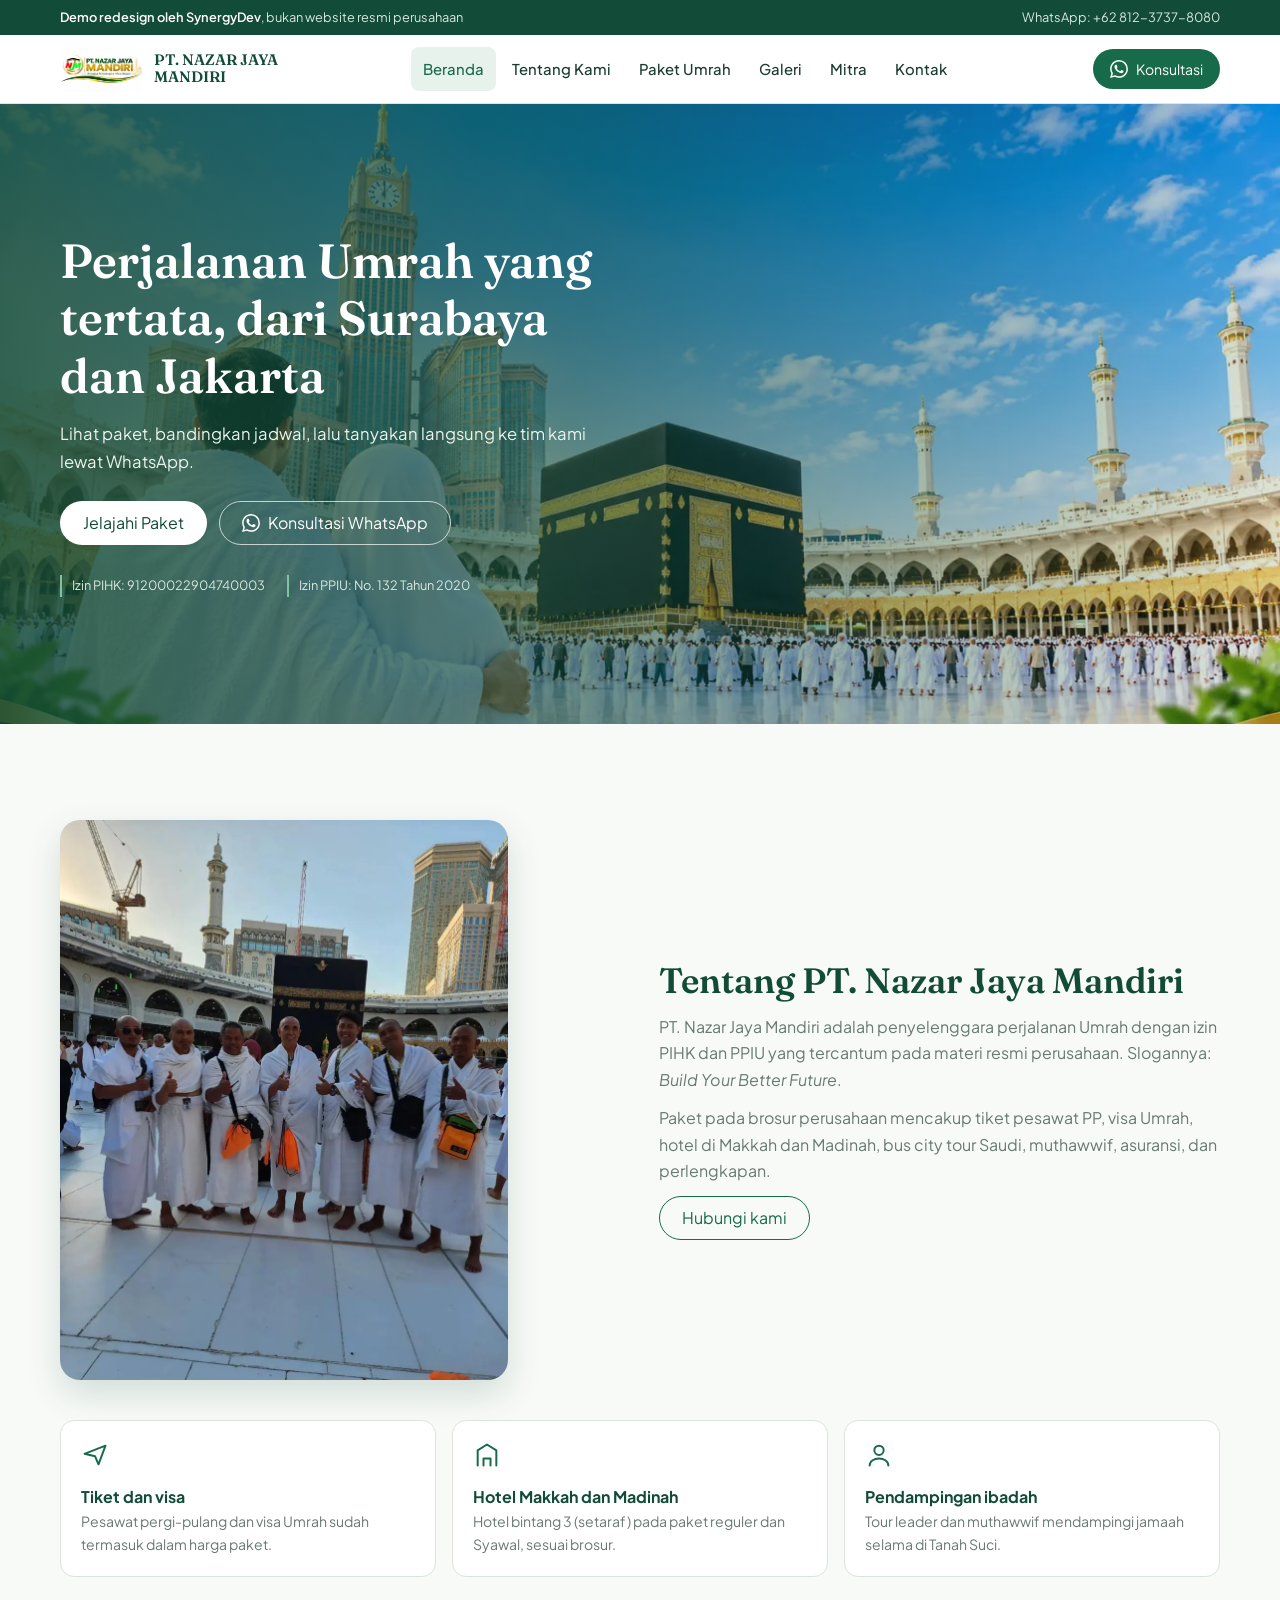
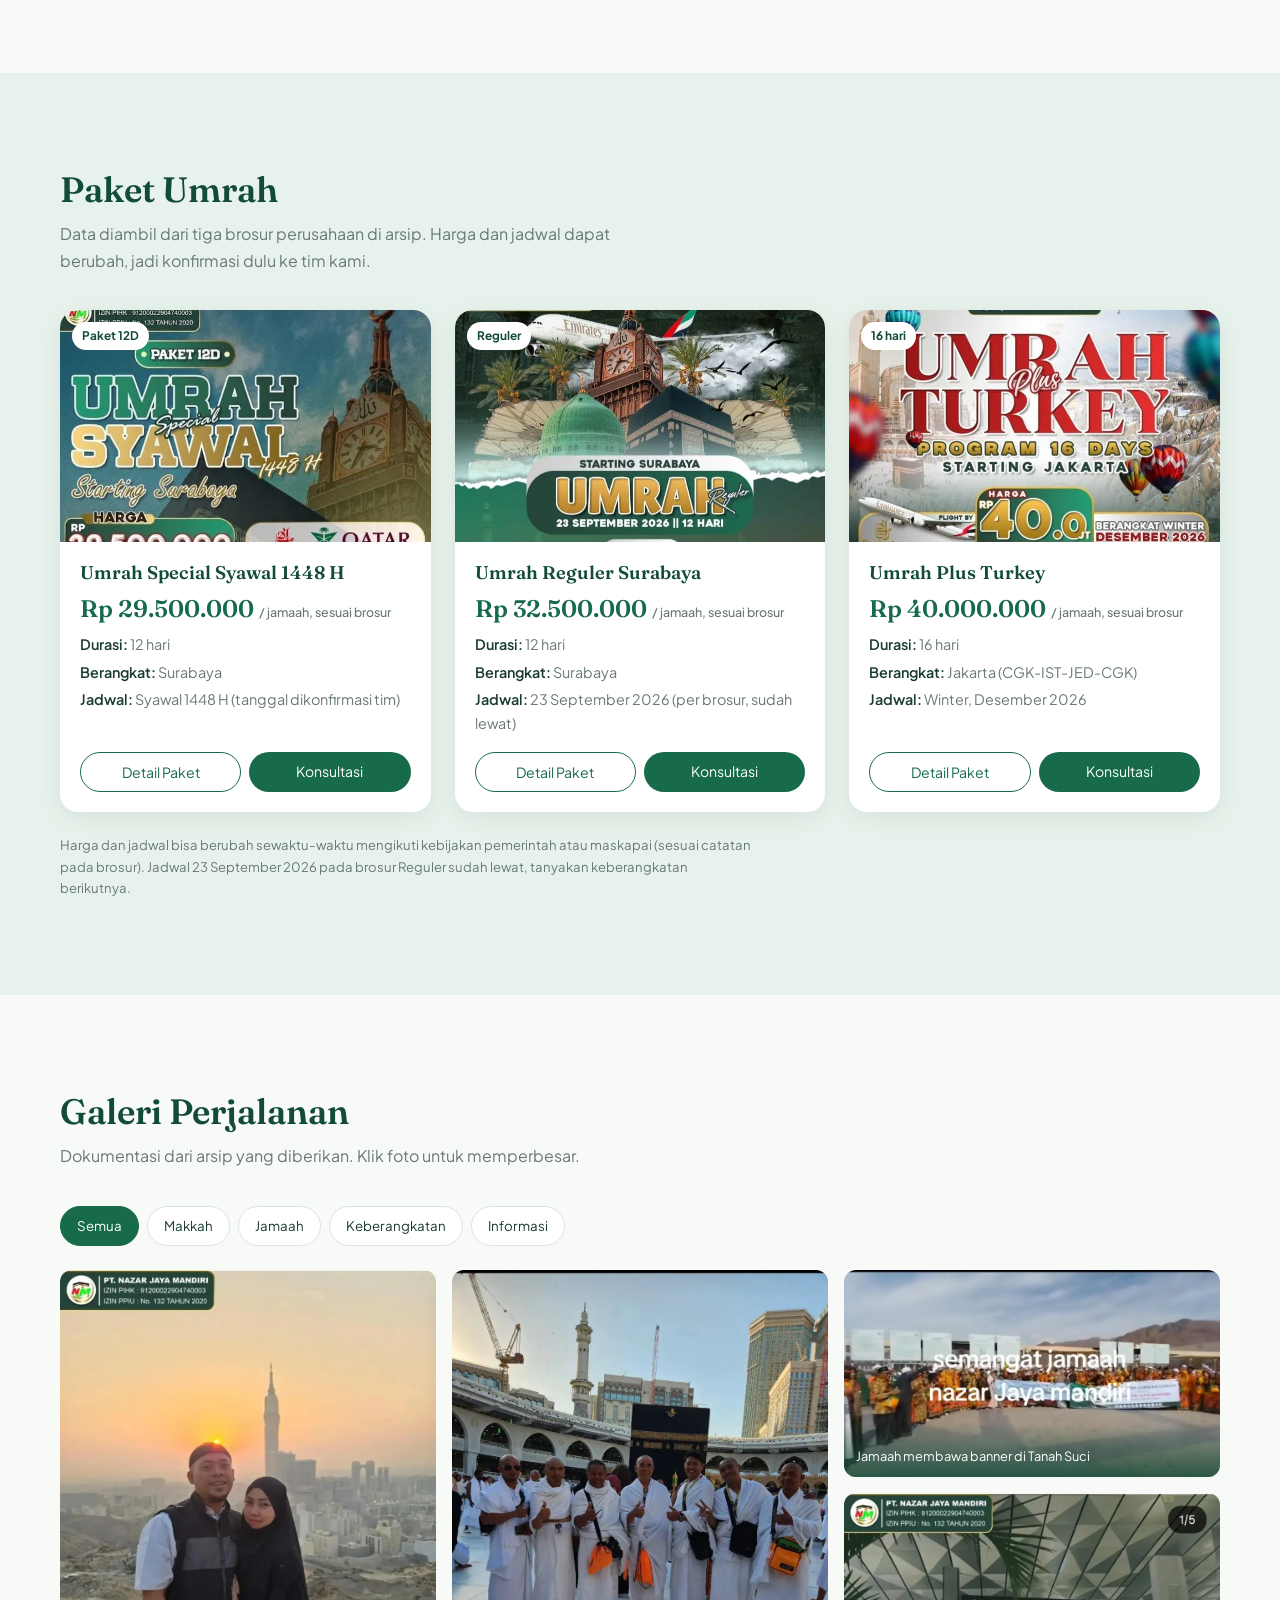
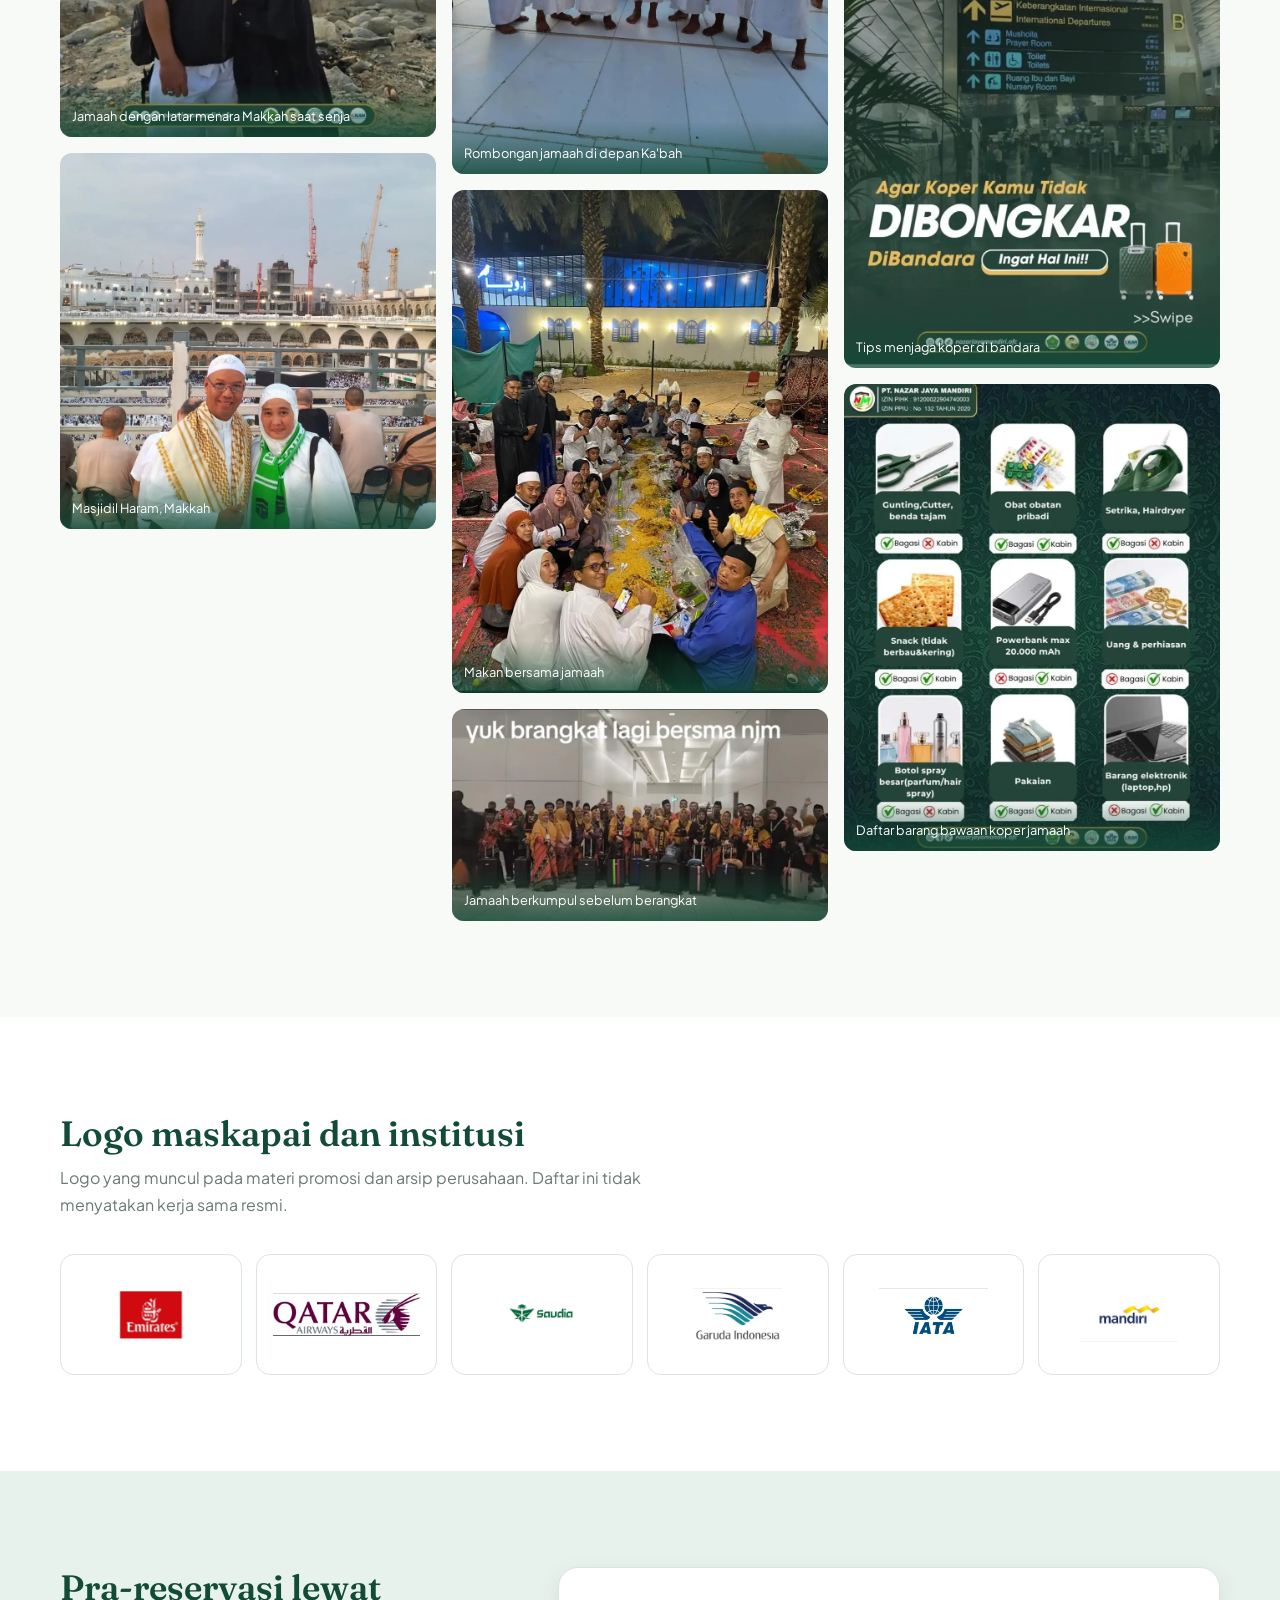
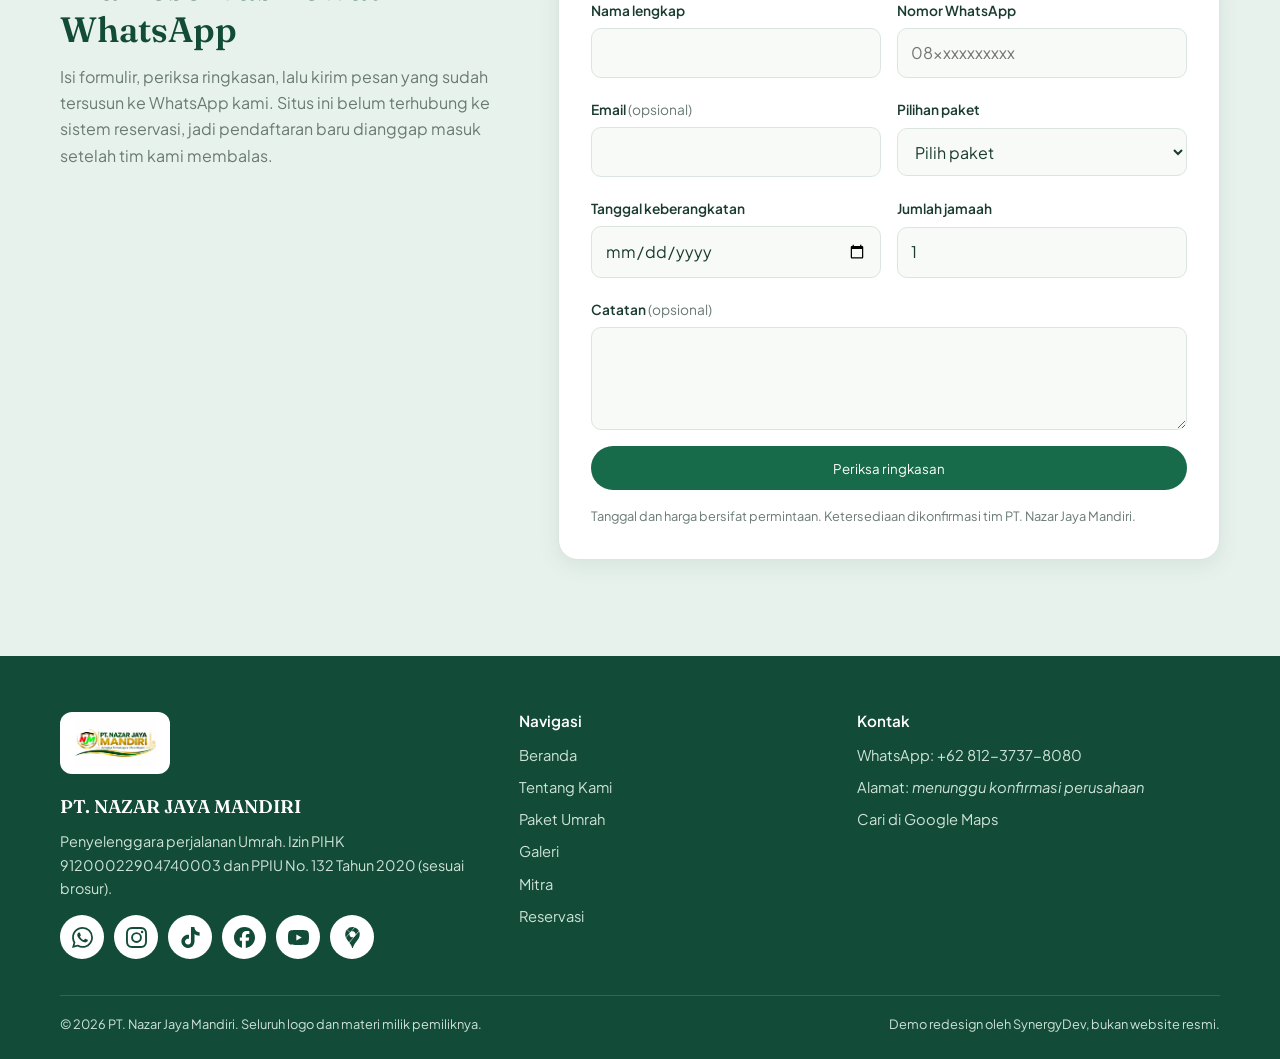
<file: index.html>
<!DOCTYPE html>
<html lang="id">
<head>
<meta charset="utf-8">
<meta name="viewport" content="width=device-width,initial-scale=1">
<title>PT. Nazar Jaya Mandiri | Paket Umrah Surabaya & Jakarta (Demo Redesign)</title>
<meta name="description" content="Demo redesign website PT. Nazar Jaya Mandiri: informasi paket Umrah, galeri perjalanan, dan konsultasi via WhatsApp.">
<meta property="og:title" content="PT. Nazar Jaya Mandiri – Paket Umrah">
<meta property="og:description" content="Paket Umrah, galeri perjalanan, dan konsultasi WhatsApp. Demo redesign oleh SynergyDev.">
<meta property="og:type" content="website">
<meta property="og:image" content="assets/img/hero.webp">
<meta name="theme-color" content="#124B38">
<link rel="icon" type="image/webp" href="assets/img/emblem-njm.webp">
<link rel="preconnect" href="https://fonts.googleapis.com"><link rel="preconnect" href="https://fonts.gstatic.com" crossorigin>
<link rel="stylesheet" href="https://fonts.googleapis.com/css2?family=Fraunces:wght@500;600&family=Plus+Jakarta+Sans:wght@400;500;600;700&display=swap">
<link rel="stylesheet" href="css/style.css">
</head>
<body>
<a class="skip" href="#main">Lewati ke konten</a>
<div class="topbar"><div class="wrap"><span><b>Demo redesign oleh SynergyDev</b>, bukan website resmi perusahaan</span><span>WhatsApp: +62 812-3737-8080</span></div></div>
<header class="site" id="hd"><div class="wrap hrow">
<a class="brand" href="#beranda" aria-label="PT. Nazar Jaya Mandiri, ke beranda"><img src="assets/img/logo-njm.webp" width="82" height="46" alt="Logo PT. Nazar Jaya Mandiri"><span>PT. NAZAR JAYA<br>MANDIRI</span></a>
<nav id="nav" aria-label="Navigasi utama"><ul>
<li><a href="#beranda">Beranda</a></li><li><a href="#tentang">Tentang Kami</a></li><li><a href="#paket">Paket Umrah</a></li><li><a href="#galeri">Galeri</a></li><li><a href="#mitra">Mitra</a></li><li><a href="#kontak">Kontak</a></li></ul></nav>
<a class="btn btn-p btn-sm hcta" href="https://wa.me/6281237378080" target="_blank" rel="noopener" aria-label="Konsultasi via WhatsApp"><svg class="ico" viewBox="0 0 24 24" aria-hidden="true" focusable="false"><path d="M17.472 14.382c-.297-.149-1.758-.867-2.03-.967-.273-.099-.471-.148-.67.15-.197.297-.767.966-.94 1.164-.173.199-.347.223-.644.075-.297-.15-1.255-.463-2.39-1.475-.883-.788-1.48-1.761-1.653-2.059-.173-.297-.018-.458.13-.606.134-.133.298-.347.446-.52s.198-.298.298-.497c.099-.198.05-.371-.025-.52s-.669-1.612-.916-2.207c-.242-.579-.487-.5-.669-.51a13 13 0 0 0-.57-.01c-.198 0-.52.074-.792.372-.272.297-1.04 1.016-1.04 2.479 0 1.462 1.065 2.875 1.213 3.074s2.096 3.2 5.077 4.487c.709.306 1.262.489 1.694.625.712.227 1.36.195 1.871.118.571-.085 1.758-.719 2.006-1.413s.248-1.289.173-1.413c-.074-.124-.272-.198-.57-.347m-5.421 7.403h-.004a9.87 9.87 0 0 1-5.031-1.378l-.361-.214-3.741.982.998-3.648-.235-.374a9.86 9.86 0 0 1-1.51-5.26c.001-5.45 4.436-9.884 9.888-9.884 2.64 0 5.122 1.03 6.988 2.898a9.82 9.82 0 0 1 2.893 6.994c-.003 5.45-4.437 9.884-9.885 9.884m8.413-18.297A11.82 11.82 0 0 0 12.05 0C5.495 0 .16 5.335.157 11.892c0 2.096.547 4.142 1.588 5.945L.057 24l6.305-1.654a11.9 11.9 0 0 0 5.683 1.448h.005c6.554 0 11.89-5.335 11.893-11.893a11.82 11.82 0 0 0-3.48-8.413"/></svg> Konsultasi</a>
<button class="burger" id="bg" aria-label="Buka menu" aria-expanded="false" aria-controls="nav"><i></i></button>
</div></header>
<main id="main">
<section class="hero" id="beranda" style="padding:56px 0">
<img src="assets/img/hero.webp" alt="Jamaah menghadap Ka'bah di Masjidil Haram, Makkah" fetchpriority="high" width="1600" height="900">
<div class="wrap">
<h1>Perjalanan Umrah yang tertata, dari Surabaya dan Jakarta</h1>
<p>Lihat paket, bandingkan jadwal, lalu tanyakan langsung ke tim kami lewat WhatsApp.</p>
<div class="cta"><a class="btn btn-wa" href="#paket">Jelajahi Paket</a><a class="btn btn-ghost" href="https://wa.me/6281237378080" target="_blank" rel="noopener"><svg class="ico" viewBox="0 0 24 24" aria-hidden="true" focusable="false"><path d="M17.472 14.382c-.297-.149-1.758-.867-2.03-.967-.273-.099-.471-.148-.67.15-.197.297-.767.966-.94 1.164-.173.199-.347.223-.644.075-.297-.15-1.255-.463-2.39-1.475-.883-.788-1.48-1.761-1.653-2.059-.173-.297-.018-.458.13-.606.134-.133.298-.347.446-.52s.198-.298.298-.497c.099-.198.05-.371-.025-.52s-.669-1.612-.916-2.207c-.242-.579-.487-.5-.669-.51a13 13 0 0 0-.57-.01c-.198 0-.52.074-.792.372-.272.297-1.04 1.016-1.04 2.479 0 1.462 1.065 2.875 1.213 3.074s2.096 3.2 5.077 4.487c.709.306 1.262.489 1.694.625.712.227 1.36.195 1.871.118.571-.085 1.758-.719 2.006-1.413s.248-1.289.173-1.413c-.074-.124-.272-.198-.57-.347m-5.421 7.403h-.004a9.87 9.87 0 0 1-5.031-1.378l-.361-.214-3.741.982.998-3.648-.235-.374a9.86 9.86 0 0 1-1.51-5.26c.001-5.45 4.436-9.884 9.888-9.884 2.64 0 5.122 1.03 6.988 2.898a9.82 9.82 0 0 1 2.893 6.994c-.003 5.45-4.437 9.884-9.885 9.884m8.413-18.297A11.82 11.82 0 0 0 12.05 0C5.495 0 .16 5.335.157 11.892c0 2.096.547 4.142 1.588 5.945L.057 24l6.305-1.654a11.9 11.9 0 0 0 5.683 1.448h.005c6.554 0 11.89-5.335 11.893-11.893a11.82 11.82 0 0 0-3.48-8.413"/></svg> Konsultasi WhatsApp</a></div>
<div class="legal"><span>Izin PIHK: 91200022904740003</span><span>Izin PPIU: No. 132 Tahun 2020</span></div>
</div></section>

<section id="tentang"><div class="wrap">
<div class="about rv">
<figure><img src="assets/img/g-kabah-jamaah.webp" alt="Rombongan jamaah berpakaian ihram di depan Ka'bah" loading="lazy" width="900" height="1208"></figure>
<div><h2>Tentang PT. Nazar Jaya Mandiri</h2>
<p>PT. Nazar Jaya Mandiri adalah penyelenggara perjalanan Umrah dengan izin PIHK dan PPIU yang tercantum pada materi resmi perusahaan. Slogannya: <em>Build Your Better Future</em>.</p>
<p>Paket pada brosur perusahaan mencakup tiket pesawat PP, visa Umrah, hotel di Makkah dan Madinah, bus city tour Saudi, muthawwif, asuransi, dan perlengkapan.</p>
<a class="btn btn-o" href="#kontak">Hubungi kami</a></div></div>
<div class="feat">
<div class="rv"><svg viewBox="0 0 24 24" aria-hidden="true"><path d="M3 11l18-7-6 16-3-7-9-2z"/></svg><h3>Tiket dan visa</h3><p>Pesawat pergi-pulang dan visa Umrah sudah termasuk dalam harga paket.</p></div>
<div class="rv"><svg viewBox="0 0 24 24" aria-hidden="true"><path d="M4 21V8l8-5 8 5v13M9 21v-6h6v6"/></svg><h3>Hotel Makkah dan Madinah</h3><p>Hotel bintang 3 (setaraf) pada paket reguler dan Syawal, sesuai brosur.</p></div>
<div class="rv"><svg viewBox="0 0 24 24" aria-hidden="true"><circle cx="12" cy="8" r="4"/><path d="M4 21c0-4 4-6 8-6s8 2 8 6"/></svg><h3>Pendampingan ibadah</h3><p>Tour leader dan muthawwif mendampingi jamaah selama di Tanah Suci.</p></div>
</div></div></section>

<section class="packages" id="paket"><div class="wrap">
<div class="sec-head rv"><h2>Paket Umrah</h2><p>Data diambil dari tiga brosur perusahaan di arsip. Harga dan jadwal dapat berubah, jadi konfirmasi dulu ke tim kami.</p></div>
<div class="grid" id="pk"></div>
<p class="note">Harga dan jadwal bisa berubah sewaktu-waktu mengikuti kebijakan pemerintah atau maskapai (sesuai catatan pada brosur). Jadwal 23 September 2026 pada brosur Reguler sudah lewat, tanyakan keberangkatan berikutnya.</p>
</div></section>

<section id="galeri"><div class="wrap">
<div class="sec-head rv"><h2>Galeri Perjalanan</h2><p>Dokumentasi dari arsip yang diberikan. Klik foto untuk memperbesar.</p></div>
<div class="filters rv" role="group" aria-label="Filter kategori galeri">
<button aria-pressed="true" data-f="all">Semua</button><button aria-pressed="false" data-f="Makkah">Makkah</button><button aria-pressed="false" data-f="Jamaah">Jamaah</button><button aria-pressed="false" data-f="Keberangkatan">Keberangkatan</button><button aria-pressed="false" data-f="Informasi">Informasi</button></div>
<div class="masonry" id="gl"></div>
</div></section>

<section class="partners" id="mitra"><div class="wrap">
<div class="sec-head rv"><h2>Logo maskapai dan institusi</h2><p>Logo yang muncul pada materi promosi dan arsip perusahaan. Daftar ini tidak menyatakan kerja sama resmi.</p></div>
<div class="pgrid rv">
<div><img src="assets/img/mitra-emirates.webp" alt="Logo Emirates" loading="lazy"></div>
<div><img src="assets/img/mitra-qatar.webp" alt="Logo Qatar Airways" loading="lazy"></div>
<div><img src="assets/img/mitra-saudia.webp" alt="Logo Saudia" loading="lazy"></div>
<div><img src="assets/img/mitra-garuda.webp" alt="Logo Garuda Indonesia" loading="lazy"></div>
<div><img src="assets/img/mitra-iata.webp" alt="Logo IATA" loading="lazy"></div>
<div><img src="assets/img/mitra-mandiri.webp" alt="Logo Bank Mandiri" loading="lazy"></div>
</div></div></section>

<section class="packages" id="reservasi"><div class="wrap reserve">
<div class="rv"><h2>Pra-reservasi lewat WhatsApp</h2><p>Isi formulir, periksa ringkasan, lalu kirim pesan yang sudah tersusun ke WhatsApp kami. Situs ini belum terhubung ke sistem reservasi, jadi pendaftaran baru dianggap masuk setelah tim kami membalas.</p></div>
<form id="rf" novalidate class="rv">
<div class="f"><label for="nm">Nama lengkap</label><input id="nm" name="nm" autocomplete="name" required><span class="err"></span></div>
<div class="f"><label for="wa">Nomor WhatsApp</label><input id="wa" name="wa" inputmode="tel" autocomplete="tel" placeholder="08xxxxxxxxxx" required><span class="err"></span></div>
<div class="f"><label for="em">Email <i>(opsional)</i></label><input id="em" name="em" type="email" autocomplete="email"><span class="err"></span></div>
<div class="f"><label for="pk2">Pilihan paket</label><select id="pk2" name="pk2" required></select><span class="err"></span></div>
<div class="f"><label for="dt">Tanggal keberangkatan</label><input id="dt" name="dt" type="date" required><span class="err"></span></div>
<div class="f"><label for="jm">Jumlah jamaah</label><input id="jm" name="jm" type="number" min="1" max="50" value="1" required><span class="err"></span></div>
<div class="f full"><label for="ct">Catatan <i>(opsional)</i></label><textarea id="ct" name="ct" rows="3"></textarea></div>
<div class="sum" id="sm" aria-live="polite"></div>
<div class="msg" id="mg" role="status"></div>
<button class="btn btn-p full" style="grid-column:1/-1" type="submit">Periksa ringkasan</button>
<p class="fact">Tanggal dan harga bersifat permintaan. Ketersediaan dikonfirmasi tim PT. Nazar Jaya Mandiri.</p>
</form></div></section>
</main>

<footer id="kontak"><div class="wrap">
<div class="fg">
<div><span class="flogo"><img src="assets/img/logo-njm.webp" width="82" height="46" alt="Logo PT. Nazar Jaya Mandiri" loading="lazy"></span>
<h3 style="font-family:Fraunces,serif;font-size:1.15rem">PT. NAZAR JAYA MANDIRI</h3>
<p>Penyelenggara perjalanan Umrah. Izin PIHK 91200022904740003 dan PPIU No. 132 Tahun 2020 (sesuai brosur).</p>
<div class="soc">
<a class="wa" href="https://wa.me/6281237378080" target="_blank" rel="noopener" aria-label="WhatsApp" title="WhatsApp"><svg class="ico" viewBox="0 0 24 24" aria-hidden="true" focusable="false"><path d="M17.472 14.382c-.297-.149-1.758-.867-2.03-.967-.273-.099-.471-.148-.67.15-.197.297-.767.966-.94 1.164-.173.199-.347.223-.644.075-.297-.15-1.255-.463-2.39-1.475-.883-.788-1.48-1.761-1.653-2.059-.173-.297-.018-.458.13-.606.134-.133.298-.347.446-.52s.198-.298.298-.497c.099-.198.05-.371-.025-.52s-.669-1.612-.916-2.207c-.242-.579-.487-.5-.669-.51a13 13 0 0 0-.57-.01c-.198 0-.52.074-.792.372-.272.297-1.04 1.016-1.04 2.479 0 1.462 1.065 2.875 1.213 3.074s2.096 3.2 5.077 4.487c.709.306 1.262.489 1.694.625.712.227 1.36.195 1.871.118.571-.085 1.758-.719 2.006-1.413s.248-1.289.173-1.413c-.074-.124-.272-.198-.57-.347m-5.421 7.403h-.004a9.87 9.87 0 0 1-5.031-1.378l-.361-.214-3.741.982.998-3.648-.235-.374a9.86 9.86 0 0 1-1.51-5.26c.001-5.45 4.436-9.884 9.888-9.884 2.64 0 5.122 1.03 6.988 2.898a9.82 9.82 0 0 1 2.893 6.994c-.003 5.45-4.437 9.884-9.885 9.884m8.413-18.297A11.82 11.82 0 0 0 12.05 0C5.495 0 .16 5.335.157 11.892c0 2.096.547 4.142 1.588 5.945L.057 24l6.305-1.654a11.9 11.9 0 0 0 5.683 1.448h.005c6.554 0 11.89-5.335 11.893-11.893a11.82 11.82 0 0 0-3.48-8.413"/></svg></a>
<a class="ig" href="https://www.instagram.com/nazarjayamandiri/" target="_blank" rel="noopener" aria-label="Instagram" title="Instagram"><svg class="ico" viewBox="0 0 24 24" aria-hidden="true" focusable="false"><path d="M7.03.084c-1.277.06-2.149.264-2.91.563a5.9 5.9 0 0 0-2.124 1.388 5.9 5.9 0 0 0-1.38 2.127C.321 4.926.12 5.8.064 7.076s-.069 1.688-.063 4.947.021 3.667.083 4.947c.061 1.277.264 2.149.563 2.911.308.789.72 1.457 1.388 2.123a5.9 5.9 0 0 0 2.129 1.38c.763.295 1.636.496 2.913.552 1.278.056 1.689.069 4.947.063s3.668-.021 4.947-.082c1.28-.06 2.147-.265 2.91-.563a5.9 5.9 0 0 0 2.123-1.388 5.9 5.9 0 0 0 1.38-2.129c.295-.763.496-1.636.551-2.912.056-1.28.07-1.69.063-4.948-.006-3.258-.02-3.667-.081-4.947-.06-1.28-.264-2.148-.564-2.911a5.9 5.9 0 0 0-1.387-2.123 5.86 5.86 0 0 0-2.128-1.38C19.074.322 18.202.12 16.924.066 15.647.009 15.236-.006 11.977 0S8.31.021 7.03.084m.14 21.693c-1.17-.05-1.805-.245-2.228-.408a3.7 3.7 0 0 1-1.382-.895 3.7 3.7 0 0 1-.9-1.378c-.165-.423-.363-1.058-.417-2.228-.06-1.264-.072-1.644-.08-4.848-.006-3.204.006-3.583.061-4.848.05-1.169.246-1.805.408-2.228.216-.561.477-.96.895-1.382a3.7 3.7 0 0 1 1.379-.9c.423-.165 1.057-.361 2.227-.417 1.265-.06 1.644-.072 4.848-.08 3.203-.006 3.583.006 4.85.062 1.168.05 1.804.244 2.227.408.56.216.96.475 1.382.895s.681.817.9 1.378c.165.422.362 1.056.417 2.227.06 1.265.074 1.645.08 4.848.005 3.203-.006 3.583-.061 4.848-.051 1.17-.245 1.805-.408 2.23-.216.56-.477.96-.896 1.38a3.7 3.7 0 0 1-1.378.9c-.422.165-1.058.362-2.226.418-1.266.06-1.645.072-4.85.079s-3.582-.006-4.848-.06m9.783-16.192a1.44 1.44 0 1 0 1.437-1.442 1.44 1.44 0 0 0-1.437 1.442M5.839 12.012a6.161 6.161 0 1 0 12.323-.024 6.162 6.162 0 0 0-12.323.024M8 12.008A4 4 0 1 1 12.008 16 4 4 0 0 1 8 12.008"/></svg></a>
<a class="tt" href="https://www.tiktok.com/@nazarjayamandiri8" target="_blank" rel="noopener" aria-label="TikTok" title="TikTok"><svg class="ico" viewBox="0 0 24 24" aria-hidden="true" focusable="false"><path d="M12.525.02c1.31-.02 2.61-.01 3.91-.02.08 1.53.63 3.09 1.75 4.17 1.12 1.11 2.7 1.62 4.24 1.79v4.03c-1.44-.05-2.89-.35-4.2-.97-.57-.26-1.1-.59-1.62-.93-.01 2.92.01 5.84-.02 8.75-.08 1.4-.54 2.79-1.35 3.94-1.31 1.92-3.58 3.17-5.91 3.21-1.43.08-2.86-.31-4.08-1.03-2.02-1.19-3.44-3.37-3.65-5.71-.02-.5-.03-1-.01-1.49.18-1.9 1.12-3.72 2.58-4.96 1.66-1.44 3.98-2.13 6.15-1.72.02 1.48-.04 2.96-.04 4.44-.99-.32-2.15-.23-3.02.37-.63.41-1.11 1.04-1.36 1.75-.21.51-.15 1.07-.14 1.61.24 1.64 1.82 3.02 3.5 2.87 1.12-.01 2.19-.66 2.77-1.61.19-.33.4-.67.41-1.06.1-1.79.06-3.57.07-5.36.01-4.03-.01-8.05.02-12.07"/></svg></a>
<a class="fb" href="https://www.facebook.com/share/1EPm9rjmwn/" target="_blank" rel="noopener" aria-label="Facebook" title="Facebook"><svg class="ico" viewBox="0 0 24 24" aria-hidden="true" focusable="false"><path d="M9.101 23.691v-7.98H6.627v-3.667h2.474v-1.58c0-4.085 1.848-5.978 5.858-5.978.401 0 .955.042 1.468.103a9 9 0 0 1 1.141.195v3.325a9 9 0 0 0-.653-.036 27 27 0 0 0-.733-.009c-.707 0-1.259.096-1.675.309a1.7 1.7 0 0 0-.679.622c-.258.42-.374.995-.374 1.752v1.297h3.919l-.386 2.103-.287 1.564h-3.246v8.245C19.396 23.238 24 18.179 24 12.044c0-6.627-5.373-12-12-12s-12 5.373-12 12c0 5.628 3.874 10.35 9.101 11.647"/></svg></a>
<a class="yt" href="https://youtube.com/@nazarjayamandiri.official" target="_blank" rel="noopener" aria-label="YouTube" title="YouTube"><svg class="ico" viewBox="0 0 24 24" aria-hidden="true" focusable="false"><path d="M23.498 6.186a3.02 3.02 0 0 0-2.122-2.136C19.505 3.545 12 3.545 12 3.545s-7.505 0-9.377.505A3.02 3.02 0 0 0 .502 6.186C0 8.07 0 12 0 12s0 3.93.502 5.814a3.02 3.02 0 0 0 2.122 2.136c1.871.505 9.376.505 9.376.505s7.505 0 9.377-.505a3.02 3.02 0 0 0 2.122-2.136C24 15.93 24 12 24 12s0-3.93-.502-5.814M9.545 15.568V8.432L15.818 12z"/></svg></a>
<a class="gm" href="https://www.google.com/maps/search/?api=1&query=PT+Nazar+Jaya+Mandiri" target="_blank" rel="noopener" aria-label="Google Maps" title="Google Maps"><svg class="ico" viewBox="0 0 24 24" aria-hidden="true" focusable="false"><path d="M19.527 4.799c1.212 2.608.937 5.678-.405 8.173-1.101 2.047-2.744 3.74-4.098 5.614-.619.858-1.244 1.75-1.669 2.727-.141.325-.263.658-.383.992-.121.333-.224.673-.34 1.008-.109.314-.236.684-.627.687h-.007c-.466-.001-.579-.53-.695-.887-.284-.874-.581-1.713-1.019-2.525-.51-.944-1.145-1.817-1.79-2.671zM8.545 7.705l-3.959 4.707c.724 1.54 1.821 2.863 2.871 4.18q.371.465.737.936l4.984-5.925-.029.01c-1.741.601-3.691-.291-4.392-1.987a3.4 3.4 0 0 1-.209-.716c-.063-.437-.077-.761-.004-1.198zM5.492 3.149l-.003.004c-1.947 2.466-2.281 5.88-1.117 8.77l4.785-5.689-.058-.05zM14.661.436l-3.838 4.563.027-.01c1.6-.551 3.403.15 4.22 1.626.176.319.323.683.377 1.045.068.446.085.773.012 1.22l-.003.016 3.836-4.561A8.38 8.38 0 0 0 14.67.439zM9.466 5.868 14.162.285l-.047-.012A8.3 8.3 0 0 0 11.986 0a8.44 8.44 0 0 0-6.169 2.766l-.016.018z"/></svg></a>
</div></div>
<div><h3>Navigasi</h3><ul><li><a href="#beranda">Beranda</a></li><li><a href="#tentang">Tentang Kami</a></li><li><a href="#paket">Paket Umrah</a></li><li><a href="#galeri">Galeri</a></li><li><a href="#mitra">Mitra</a></li><li><a href="#reservasi">Reservasi</a></li></ul></div>
<div><h3>Kontak</h3><ul><li>WhatsApp: <a href="https://wa.me/6281237378080" target="_blank" rel="noopener">+62 812-3737-8080</a></li><li>Alamat: <em>menunggu konfirmasi perusahaan</em></li><li><a href="https://www.google.com/maps/search/?api=1&query=PT+Nazar+Jaya+Mandiri" target="_blank" rel="noopener">Cari di Google Maps</a></li></ul></div>
</div>
<div class="copy"><span>© 2026 PT. Nazar Jaya Mandiri. Seluruh logo dan materi milik pemiliknya.</span><span>Demo redesign oleh SynergyDev, bukan website resmi.</span></div>
</div></footer>

<div class="modal" id="md" role="dialog" aria-modal="true" aria-labelledby="mt"><div class="mb" id="mbx"></div></div>
<div class="lb" id="lb" role="dialog" aria-modal="true" aria-label="Pratinjau foto"><button class="x" aria-label="Tutup">×</button><button class="pv" aria-label="Foto sebelumnya">‹</button><img alt=""><button class="nx" aria-label="Foto berikutnya">›</button><p></p></div>
<script src="js/app.js"></script>
</body></html>
</file>
<file: css/style.css>
:root{--forest:#124B38;--green:#176B4A;--soft:#E8F2EC;--white:#fff;--warm:#F8FAF8;--gray:#F1F4F2;--ink:#193B30;--muted:#697A72;--line:#dbe5df;--r:14px;--sh:0 6px 22px rgba(18,75,56,.09);--sh2:0 14px 34px rgba(18,75,56,.16);--hh:68px}
*{box-sizing:border-box;margin:0}html{scroll-behavior:smooth;scroll-padding-top:calc(var(--hh) + 12px);-webkit-text-size-adjust:100%}
body{font-family:'Plus Jakarta Sans',system-ui,-apple-system,'Segoe UI',Roboto,sans-serif;color:var(--ink);background:var(--warm);line-height:1.65;overflow-x:hidden}
img{max-width:100%;display:block}a{color:inherit}
h1,h2,h3{font-family:'Fraunces',Georgia,'Times New Roman',serif;line-height:1.2;color:var(--forest);font-weight:600}
h1{font-size:clamp(1.9rem,4.2vw,3rem);color:#fff;max-width:17ch}h2{font-size:clamp(1.6rem,3vw,2.2rem)}h3{font-size:1.15rem}
.wrap{width:min(1160px,100% - 40px);margin-inline:auto}section{padding:clamp(56px,8vw,96px) 0}
.sec-head{max-width:620px;margin-bottom:36px}.sec-head p{color:var(--muted);margin-top:10px}
.btn{display:inline-flex;align-items:center;justify-content:center;gap:8px;min-height:44px;padding:0 22px;border-radius:999px;border:1.5px solid transparent;font:600 .95rem inherit;font-family:inherit;text-decoration:none;cursor:pointer;transition:transform .2s,background .2s,box-shadow .2s,color .2s}
.btn:hover{transform:translateY(-2px)}.btn:active{transform:none}
.btn-p{background:var(--green);color:#fff}.btn-p:hover{background:var(--forest);box-shadow:var(--sh)}
.btn-wa{background:#fff;color:var(--forest)}.btn-wa:hover{box-shadow:var(--sh2)}
.btn-o{border-color:var(--green);color:var(--green);background:transparent}.btn-o:hover{background:var(--soft)}
.btn-ghost{border-color:rgba(255,255,255,.7);color:#fff}.btn-ghost:hover{background:rgba(255,255,255,.14)}
.btn-sm{min-height:40px;padding:0 16px;font-size:.88rem}
.ico{width:18px;height:18px;fill:currentColor;flex:none}
:focus-visible{outline:3px solid #2f9e72;outline-offset:2px}
.skip{position:absolute;left:-999px;background:#fff;padding:8px 14px;z-index:99}.skip:focus{left:8px;top:8px}
/* header */
.topbar{background:var(--forest);color:#d6e8de;font-size:.8rem}.topbar .wrap{display:flex;justify-content:space-between;gap:12px;padding:7px 0;flex-wrap:wrap}.topbar b{color:#fff;font-weight:600}
header.site{position:sticky;top:0;z-index:50;background:#fff;border-bottom:1px solid var(--line);transition:box-shadow .3s}header.site.scrolled{box-shadow:var(--sh)}
.hrow{display:flex;align-items:center;justify-content:space-between;gap:16px;height:var(--hh)}
.brand{display:flex;align-items:center;gap:12px;text-decoration:none;min-width:0}.brand img{height:46px;width:auto}
.brand span{font:600 .95rem 'Fraunces',serif;color:var(--forest);line-height:1.1;white-space:nowrap}
nav ul{display:flex;gap:4px;list-style:none;padding:0}nav a{display:block;padding:10px 12px;border-radius:8px;text-decoration:none;font-weight:500;font-size:.93rem;color:var(--ink);transition:background .2s,color .2s}nav a:hover,nav a.on{background:var(--soft);color:var(--green)}
.burger{display:none;width:44px;height:44px;border:1px solid var(--line);border-radius:10px;background:#fff;cursor:pointer;place-items:center}
.burger i,.burger i::before,.burger i::after{display:block;width:20px;height:2px;background:var(--forest);position:relative;transition:.25s}.burger i::before,.burger i::after{content:"";position:absolute;left:0}.burger i::before{top:-6px}.burger i::after{top:6px}
.burger[aria-expanded=true] i{background:transparent}.burger[aria-expanded=true] i::before{top:0;transform:rotate(45deg)}.burger[aria-expanded=true] i::after{top:0;transform:rotate(-45deg)}
/* hero */
.hero{position:relative;min-height:min(78vh,620px);display:flex;align-items:center;color:#fff;padding:56px 0;overflow:hidden}
.hero>img{position:absolute;inset:0;width:100%;height:100%;object-fit:cover;object-position:60% 40%}
.hero::after{content:"";position:absolute;inset:0;background:linear-gradient(95deg,rgba(18,75,56,.88) 0%,rgba(18,75,56,.62) 45%,rgba(18,75,56,.12) 100%)}
.hero .wrap{position:relative;z-index:2}.hero p{max-width:46ch;margin:16px 0 26px;color:#eaf4ee;font-size:1.04rem}
.cta{display:flex;gap:12px;flex-wrap:wrap}
.legal{display:flex;gap:10px 22px;flex-wrap:wrap;margin-top:30px;font-size:.8rem;color:#d6e8de}.legal span{border-left:2px solid #7fc3a3;padding-left:10px}
/* about */
.about{display:grid;grid-template-columns:1fr 1.05fr;gap:clamp(28px,5vw,64px);align-items:center}
.about figure{border-radius:20px;overflow:hidden;box-shadow:var(--sh2);aspect-ratio:4/5;max-height:560px}.about figure img{width:100%;height:100%;object-fit:cover;object-position:50% 60%}
.about p{color:var(--muted);margin:12px 0}
.feat{display:grid;grid-template-columns:repeat(3,1fr);gap:16px;margin-top:40px}
.feat div{background:#fff;border:1px solid var(--line);border-radius:var(--r);padding:20px}
.feat svg{width:28px;height:28px;stroke:var(--green);fill:none;stroke-width:1.7;stroke-linecap:round;stroke-linejoin:round;margin-bottom:10px}.feat h3{font-size:1rem;margin-bottom:4px;font-family:inherit;font-weight:700}.feat p{font-size:.88rem;color:var(--muted);margin:0}
/* packages */
.packages{background:var(--soft)}
.grid{display:grid;grid-template-columns:repeat(3,1fr);gap:24px}
.card{background:#fff;border-radius:18px;overflow:hidden;box-shadow:var(--sh);display:flex;flex-direction:column;transition:transform .3s,box-shadow .3s}.card:hover{transform:translateY(-4px);box-shadow:var(--sh2)}
.card .ph{aspect-ratio:16/10;overflow:hidden;position:relative;background:var(--gray)}.card .ph img{width:100%;height:100%;object-fit:cover;transition:transform .5s}.card:hover .ph img{transform:scale(1.04)}
.tag{position:absolute;left:12px;top:12px;background:#fff;color:var(--forest);font-size:.74rem;font-weight:700;padding:4px 10px;border-radius:999px}
.card .bd{padding:20px;display:flex;flex-direction:column;gap:10px;flex:1}.card ul{list-style:none;padding:0;font-size:.9rem;color:var(--muted);display:grid;gap:4px}.card li b{color:var(--ink);font-weight:600}
.price{font:600 1.5rem 'Fraunces',serif;color:var(--green)}.price small{font:500 .78rem 'Plus Jakarta Sans',sans-serif;color:var(--muted)}
.card .act{display:flex;gap:8px;margin-top:auto;padding-top:6px;flex-wrap:wrap}.card .act .btn{flex:1}
.note{font-size:.82rem;color:var(--muted);margin-top:22px;max-width:70ch}
/* gallery */
.filters{display:flex;gap:8px;flex-wrap:wrap;margin-bottom:24px}.filters button{min-height:40px;padding:0 16px;border-radius:999px;border:1px solid var(--line);background:#fff;font:600 .88rem inherit;font-family:inherit;color:var(--ink);cursor:pointer;transition:.2s}.filters button:hover{border-color:var(--green)}.filters button[aria-pressed=true]{background:var(--green);color:#fff;border-color:var(--green)}
.masonry{columns:3;column-gap:16px}.masonry figure{break-inside:avoid;margin:0 0 16px;border-radius:12px;overflow:hidden;cursor:zoom-in;background:var(--gray);position:relative}.masonry figure button{all:unset;display:block;width:100%;cursor:zoom-in}.masonry img{width:100%;height:auto;transition:transform .5s}.masonry figure:hover img{transform:scale(1.03)}
.masonry figcaption{position:absolute;left:0;right:0;bottom:0;padding:22px 12px 10px;font-size:.8rem;color:#fff;background:linear-gradient(transparent,rgba(18,75,56,.8))}
.masonry figure[hidden]{display:none}
.lb{position:fixed;inset:0;background:rgba(10,32,24,.93);z-index:100;display:none;align-items:center;justify-content:center;padding:20px}.lb.open{display:flex}
.lb img{max-height:84vh;max-width:min(92vw,980px);border-radius:10px;object-fit:contain}.lb p{position:absolute;bottom:14px;left:0;right:0;text-align:center;color:#cfe3d8;font-size:.9rem}
.lb button{position:absolute;width:46px;height:46px;border-radius:50%;border:0;background:rgba(255,255,255,.16);color:#fff;font-size:1.4rem;cursor:pointer}.lb .x{top:16px;right:16px}.lb .pv{left:14px}.lb .nx{right:14px}
/* partners */
.partners{background:#fff}.pgrid{display:grid;grid-template-columns:repeat(6,1fr);gap:14px}
.pgrid div{border:1px solid var(--line);border-radius:var(--r);aspect-ratio:3/2;display:grid;place-items:center;padding:16px;background:#fff;transition:box-shadow .25s,transform .25s}.pgrid div:hover{box-shadow:var(--sh);transform:translateY(-3px)}.pgrid img{max-height:54px;width:auto;max-width:100%;object-fit:contain}
/* reserve */
.reserve{display:grid;grid-template-columns:.8fr 1.2fr;gap:clamp(24px,5vw,56px);align-items:start}
.reserve>div:first-child p{color:var(--muted);margin-top:12px}
form{background:#fff;border:1px solid var(--line);border-radius:20px;padding:clamp(20px,3vw,32px);box-shadow:var(--sh);display:grid;grid-template-columns:1fr 1fr;gap:16px}
.f{display:grid;gap:5px}.f.full{grid-column:1/-1}label{font-weight:600;font-size:.86rem}label i{font-weight:400;color:var(--muted);font-style:normal}
input,select,textarea{font:inherit;padding:11px 13px;border:1.5px solid var(--line);border-radius:10px;background:var(--warm);color:var(--ink);width:100%;transition:border-color .2s,box-shadow .2s}
input:focus,select:focus,textarea:focus{outline:0;border-color:var(--green);box-shadow:0 0 0 3px rgba(23,107,74,.15)}
.f.bad input,.f.bad select{border-color:#b3261e}.err{color:#b3261e;font-size:.8rem;min-height:0}
.sum{grid-column:1/-1;background:var(--soft);border-radius:12px;padding:16px;font-size:.92rem;display:none}.sum.show{display:block;animation:in .35s}.sum dl{display:grid;grid-template-columns:auto 1fr;gap:4px 14px;margin:8px 0 14px}.sum dt{color:var(--muted)}.sum dd{margin:0;font-weight:600}
.msg{grid-column:1/-1;padding:12px 14px;border-radius:10px;font-size:.9rem;display:none}.msg.ok{display:block;background:#e3f4ea;color:#0f5132}.msg.er{display:block;background:#fdeceb;color:#8a1c14}
.fact{grid-column:1/-1;font-size:.8rem;color:var(--muted)}
/* footer */
footer{background:var(--forest);color:#cfe3d8;padding:56px 0 24px}.fg{display:grid;grid-template-columns:1.4fr 1fr 1.2fr;gap:36px}
footer h3{color:#fff;font-family:inherit;font-size:.95rem;margin-bottom:12px}footer ul{list-style:none;padding:0;display:grid;gap:8px;font-size:.92rem}footer a{text-decoration:none}footer a:hover{color:#fff;text-decoration:underline}
.flogo{display:inline-block;background:#fff;border-radius:12px;padding:8px 14px;margin-bottom:14px}.flogo img{height:46px;width:auto}footer p{font-size:.9rem;max-width:42ch}
.soc{display:flex;gap:10px;flex-wrap:wrap;margin-top:14px}.soc a{width:44px;height:44px;border-radius:50%;background:#fff;color:var(--forest);display:grid;place-items:center;transition:transform .2s,background .2s,color .2s}.soc a:hover{transform:translateY(-3px);color:#fff}.soc svg{width:21px;height:21px;fill:currentColor}
.soc .wa:hover{background:#25D366}.soc .ig:hover{background:#E4405F}.soc .tt:hover{background:#000}.soc .fb:hover{background:#1877F2}.soc .yt:hover{background:#FF0000}.soc .gm:hover{background:#4285F4}
.copy{border-top:1px solid rgba(255,255,255,.14);margin-top:36px;padding-top:18px;font-size:.8rem;display:flex;justify-content:space-between;gap:10px;flex-wrap:wrap}
/* modal */
.modal{position:fixed;inset:0;background:rgba(10,32,24,.7);z-index:90;display:none;align-items:center;justify-content:center;padding:16px}.modal.open{display:flex}
.mb{background:#fff;border-radius:20px;width:min(900px,100%);max-height:92vh;overflow:auto;display:grid;grid-template-columns:.8fr 1.2fr;animation:in .3s}
.mb figure{background:var(--gray)}.mb figure img{width:100%;height:100%;object-fit:cover;object-position:top}
.mc{padding:26px;display:grid;gap:12px;align-content:start;position:relative}.mc h4{font-size:.85rem;color:var(--green);margin-top:4px}.mc ul{padding-left:18px;font-size:.88rem;color:var(--muted)}.mc .x{position:absolute;right:12px;top:12px;width:40px;height:40px;border-radius:50%;border:0;background:var(--gray);cursor:pointer;font-size:1.2rem}
dl.kv{display:grid;grid-template-columns:auto 1fr;gap:4px 14px;font-size:.9rem}dl.kv dt{color:var(--muted)}dl.kv dd{margin:0;font-weight:600}
/* motion */
@keyframes in{from{opacity:0;transform:translateY(12px)}to{opacity:1;transform:none}}
.rv{opacity:0;transform:translateY(16px);transition:opacity .7s ease,transform .7s ease}.rv.in{opacity:1;transform:none}
.hero .wrap{animation:in .9s ease both}
@media(prefers-reduced-motion:reduce){*,*::before,*::after{animation:none!important;transition:none!important;scroll-behavior:auto!important}.rv{opacity:1;transform:none}}
/* responsive */
@media(max-width:1020px){.grid{grid-template-columns:repeat(2,1fr)}.pgrid{grid-template-columns:repeat(3,1fr)}.masonry{columns:2}.fg{grid-template-columns:1fr 1fr}.fg>div:first-child{grid-column:1/-1}.reserve,.about{grid-template-columns:1fr}.about figure{aspect-ratio:16/10;max-height:380px}}
@media(max-width:860px){.burger{display:grid}nav{position:absolute;left:0;right:0;top:100%;background:#fff;border-bottom:1px solid var(--line);box-shadow:var(--sh);display:none;padding:8px 20px 16px}nav.open{display:block}nav ul{flex-direction:column}nav a{padding:13px 10px}header .hcta{display:none}.hrow{position:relative}.brand span{font-size:.85rem}}
@media(max-width:640px){.grid{grid-template-columns:1fr}.feat{grid-template-columns:1fr}.pgrid{grid-template-columns:repeat(2,1fr)}.masonry{columns:2;column-gap:10px}.masonry figure{margin-bottom:10px}form{grid-template-columns:1fr}.fg{grid-template-columns:1fr}.mb{grid-template-columns:1fr}.mb figure{max-height:200px}.brand img{height:44px}.brand span{display:none}.topbar .wrap>span:last-child{display:none}.card .ph{aspect-ratio:16/9}.cta .btn{flex:1 1 100%}}
</file>
